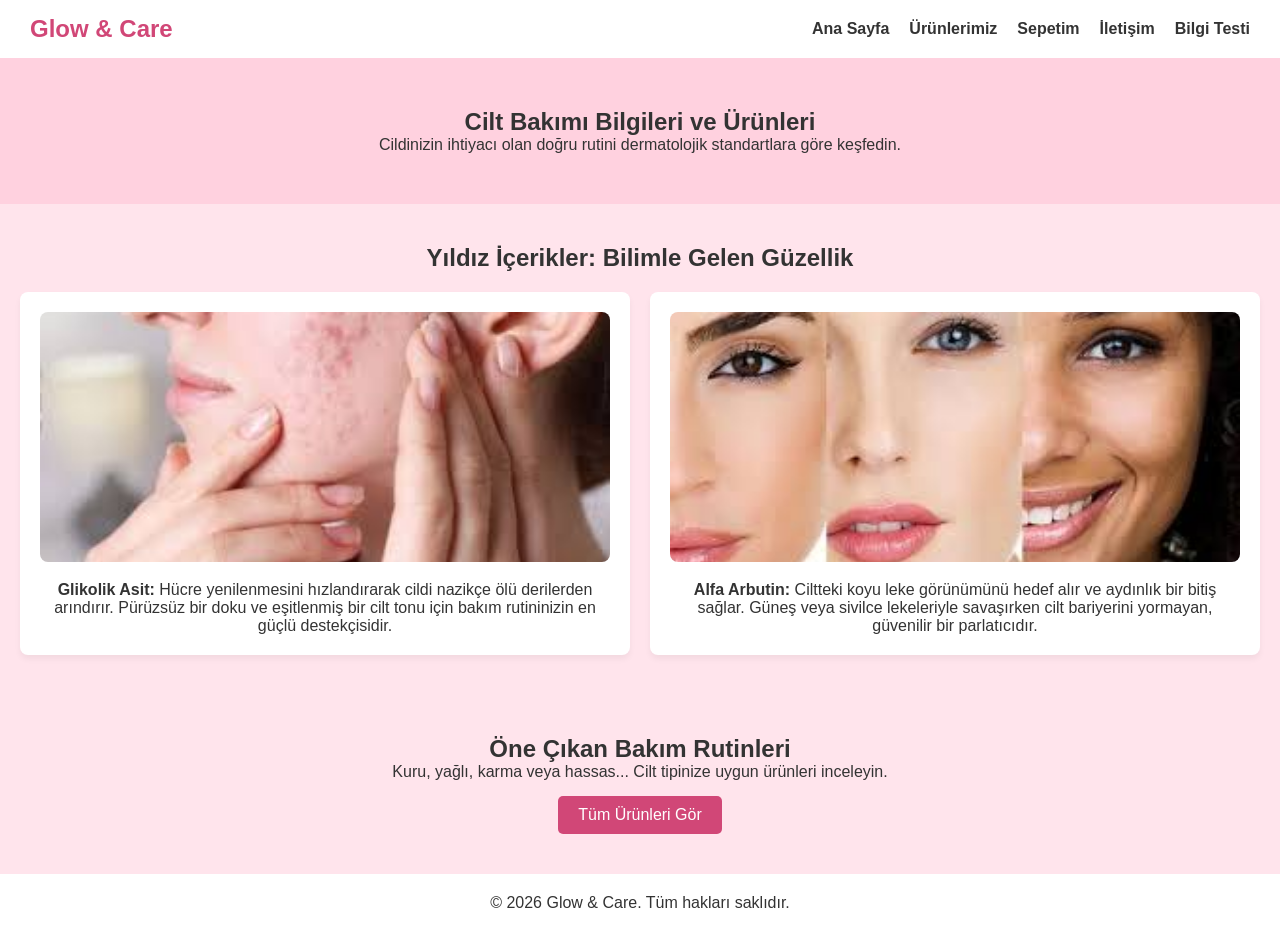
<file: index.html>
<!DOCTYPE html>
<html lang="tr">
<head>
    <meta charset="UTF-8">
    <meta name="viewport" content="width=device-width, initial-scale=1.0">
    <title>Glow & Care | Cilt Bakım Ürünleri</title>
    <link rel="stylesheet" href="styles/style.css">
</head>
<body>

    <header>
        <nav class="navbar">
            <div class="logo">Glow & Care</div>
            <ul class="nav-links">
                <li><a href="index.html">Ana Sayfa</a></li>
                <li><a href="pages/urunler.html">Ürünlerimiz</a></li>
                <li><a href="pages/sepet.html">Sepetim</a></li>
                <li><a href="pages/iletisim.html">İletişim</a></li>
                <li><a href="pages/quiz.html">Bilgi Testi</a></li>
            </ul>
        </nav>
    </header>

    <main>
        <section class="hero">
            <h1>Cilt Bakımı Bilgileri ve Ürünleri</h1>
            <p>Cildinizin ihtiyacı olan doğru rutini dermatolojik standartlara göre keşfedin.</p>
        </section>

        <section class="info-section">
            <h2>Yıldız İçerikler: Bilimle Gelen Güzellik</h2>
            <div class="info-grid">
                <div class="info-card">
                    <img src="img/indir.jpg" alt="Glikolik Asit">
                    <p><b>Glikolik Asit:</b> Hücre yenilenmesini hızlandırarak cildi nazikçe ölü derilerden arındırır. Pürüzsüz bir doku ve eşitlenmiş bir cilt tonu için bakım rutininizin en güçlü destekçisidir.</p>
                </div>
                <div class="info-card">
                    <img src="img/indir (1).jpg" alt="Alfa Arbutin">
                    <p><b>Alfa Arbutin:</b> Ciltteki koyu leke görünümünü hedef alır ve aydınlık bir bitiş sağlar. Güneş veya sivilce lekeleriyle savaşırken cilt bariyerini yormayan, güvenilir bir parlatıcıdır.</p>
                </div>
            </div>
        </section>
        
        <section class="featured-products">
            <h2>Öne Çıkan Bakım Rutinleri</h2>
            <p>Kuru, yağlı, karma veya hassas... Cilt tipinize uygun ürünleri inceleyin.</p>
            <a href="pages/urunler.html" class="btn">Tüm Ürünleri Gör</a>
        </section>
    </main>

    <footer>
        <p>&copy; 2026 Glow & Care. Tüm hakları saklıdır.</p>
    </footer>

    <script src="scripts/myscript.js"></script>
</body>
</html>
</file>
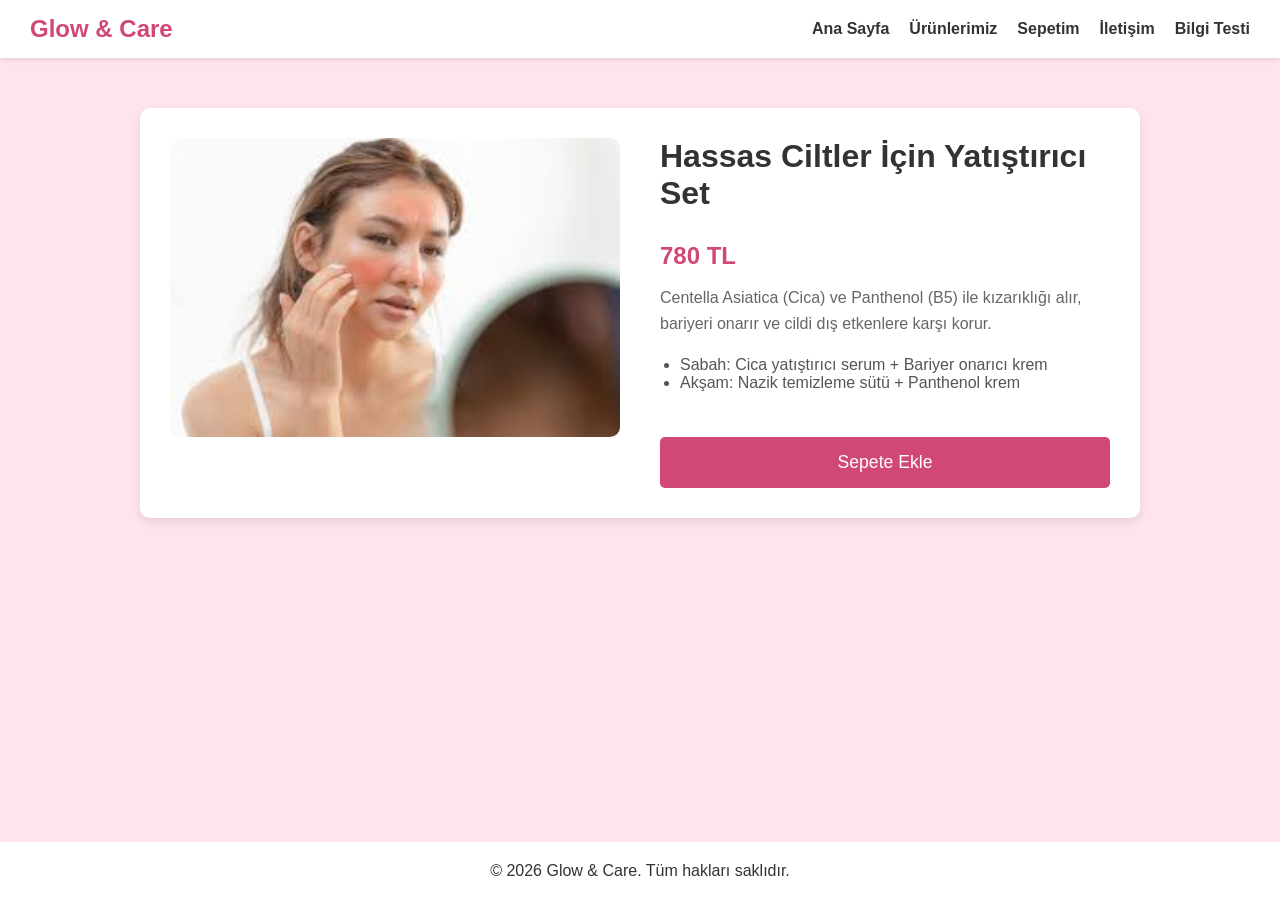
<file: pages/detay-hassas.html>
<!DOCTYPE html>
<html lang="tr">
<head>
    <meta charset="UTF-8">
    <meta name="viewport" content="width=device-width, initial-scale=1.0">
    <title>Hassas Cilt Seti | Glow & Care</title>
    <link rel="stylesheet" href="../styles/style.css">
</head>
<body>
    <header>
        <nav class="navbar">
            <div class="logo">Glow & Care</div>
            <ul class="nav-links">
                <li><a href="../index.html">Ana Sayfa</a></li>
                <li><a href="urunler.html">Ürünlerimiz</a></li>
                <li><a href="sepet.html">Sepetim</a></li>
                <li><a href="iletisim.html">İletişim</a></li>
                <li><a href="quiz.html">Bilgi Testi</a></li>
            </ul>
        </nav>
    </header>

    <main class="detail-page">
        <div class="product-detail-container">
            <div class="product-image">
                <img src="../img/indir (2).jpg" alt="Hassas Cilt Seti">
            </div>
            <div class="product-info">
                <h1>Hassas Ciltler İçin Yatıştırıcı Set</h1>
                <p class="price">780 TL</p>
                <p class="description">
                    Centella Asiatica (Cica) ve Panthenol (B5) ile kızarıklığı alır, bariyeri onarır ve cildi dış etkenlere karşı korur.
                </p>
                <ul class="features">
                    <li>Sabah: Cica yatıştırıcı serum + Bariyer onarıcı krem</li>
                    <li>Akşam: Nazik temizleme sütü + Panthenol krem</li>
                </ul>
                <button class="btn buy-btn add-to-cart-btn">Sepete Ekle</button>
            </div>
        </div>
    </main>

    <footer>
        <p>&copy; 2026 Glow & Care. Tüm hakları saklıdır.</p>
    </footer>

    <script src="../scripts/myscript.js"></script>
</body>
</html>
</file>
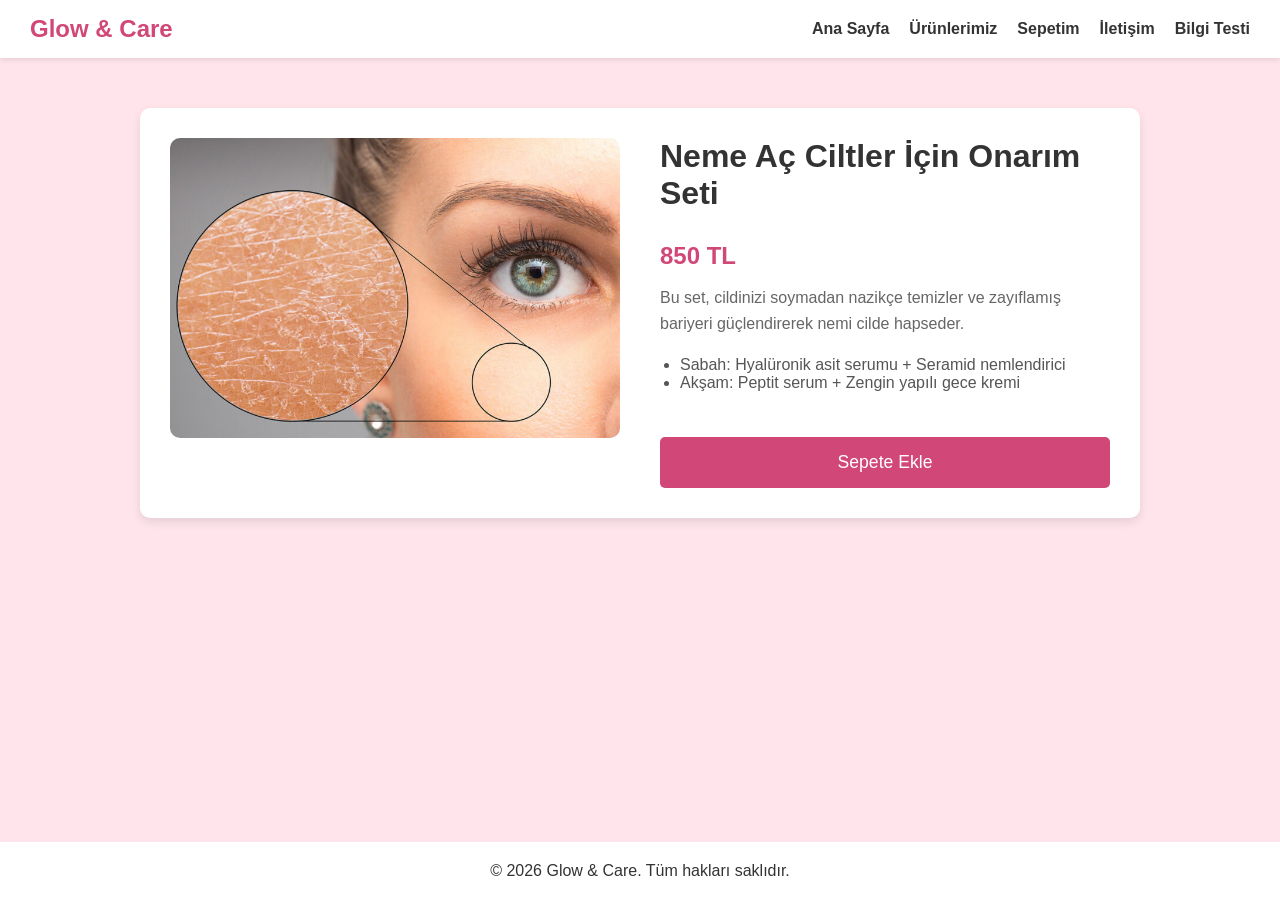
<file: pages/detay-kuru.html>
<!DOCTYPE html>
<html lang="tr">
<head>
    <meta charset="UTF-8">
    <meta name="viewport" content="width=device-width, initial-scale=1.0">
    <title>Neme Aç Ciltler İçin Onarım Seti | Glow & Care</title>
    <link rel="stylesheet" href="../styles/style.css">
</head>
<body>

    <header>
        <nav class="navbar">
            <div class="logo">Glow & Care</div>
            <ul class="nav-links">
                <li><a href="../index.html">Ana Sayfa</a></li>
                <li><a href="urunler.html">Ürünlerimiz</a></li>
                <li><a href="sepet.html">Sepetim</a></li>
                <li><a href="iletisim.html">İletişim</a></li>
                <li><a href="quiz.html">Bilgi Testi</a></li>
            </ul>
        </nav>
    </header>

    <main class="detail-page">
        <div class="product-detail-container">
            <div class="product-image">
                <img src="../img/Kuru-Cilt-Bakimi-Nasil-Yapilir-768x512.jpg" alt="Kuru Cilt Seti">
            </div>
            <div class="product-info">
                <h1>Neme Aç Ciltler İçin Onarım Seti</h1>
                <p class="price">850 TL</p>
                <p class="description">
                    Bu set, cildinizi soymadan nazikçe temizler ve zayıflamış bariyeri güçlendirerek nemi cilde hapseder.
                </p>
                <ul class="features">
                    <li>Sabah: Hyalüronik asit serumu + Seramid nemlendirici</li>
                    <li>Akşam: Peptit serum + Zengin yapılı gece kremi</li>
                </ul>
                <button class="btn buy-btn add-to-cart-btn">Sepete Ekle</button>
            </div>
        </div>
    </main>

    <footer>
        <p>&copy; 2026 Glow & Care. Tüm hakları saklıdır.</p>
    </footer>
<script src="../scripts/myscript.js"></script>
</body>
</html>
</file>
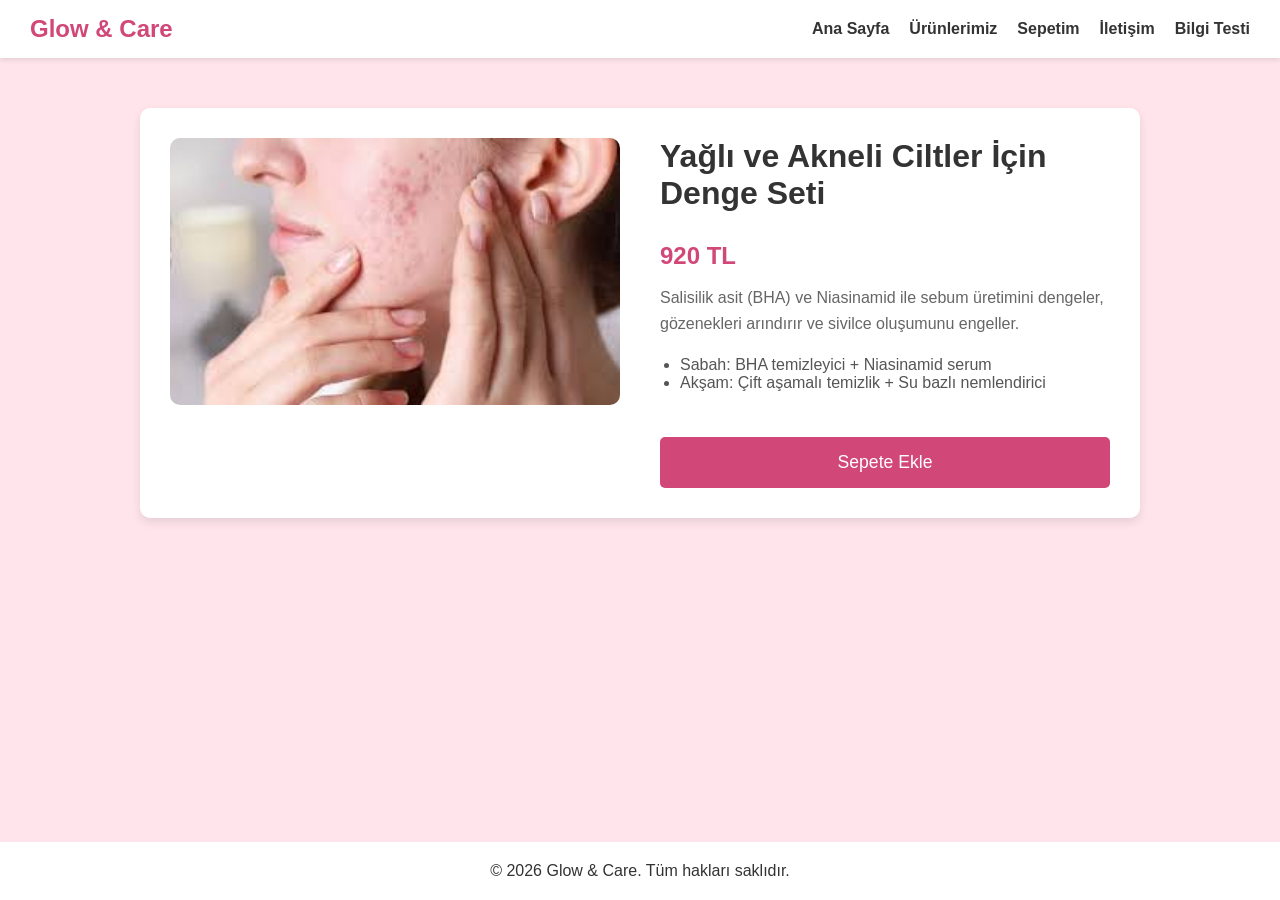
<file: pages/detay-yagli.html>
<!DOCTYPE html>
<html lang="tr">
<head>
    <meta charset="UTF-8">
    <meta name="viewport" content="width=device-width, initial-scale=1.0">
    <title>Yağlı Cilt Seti | Glow & Care</title>
    <link rel="stylesheet" href="../styles/style.css">
</head>
<body>
    <header>
        <nav class="navbar">
            <div class="logo">Glow & Care</div>
            <ul class="nav-links">
                <li><a href="../index.html">Ana Sayfa</a></li>
                <li><a href="urunler.html">Ürünlerimiz</a></li>
                <li><a href="sepet.html">Sepetim</a></li>
                <li><a href="iletisim.html">İletişim</a></li>
                <li><a href="quiz.html">Bilgi Testi</a></li>
            </ul>
        </nav>
    </header>

    <main class="detail-page">
        <div class="product-detail-container">
            <div class="product-image">
                <img src="../img/indir.jpg" alt="Yağlı Cilt Seti">
            </div>
            <div class="product-info">
                <h1>Yağlı ve Akneli Ciltler İçin Denge Seti</h1>
                <p class="price">920 TL</p>
                <p class="description">
                    Salisilik asit (BHA) ve Niasinamid ile sebum üretimini dengeler, gözenekleri arındırır ve sivilce oluşumunu engeller.
                </p>
                <ul class="features">
                    <li>Sabah: BHA temizleyici + Niasinamid serum</li>
                    <li>Akşam: Çift aşamalı temizlik + Su bazlı nemlendirici</li>
                </ul>
                <button class="btn buy-btn add-to-cart-btn">Sepete Ekle</button>
            </div>
        </div>
    </main>

    <footer>
        <p>&copy; 2026 Glow & Care. Tüm hakları saklıdır.</p>
    </footer>

    <script src="../scripts/myscript.js"></script>
</body>
</html>
</file>
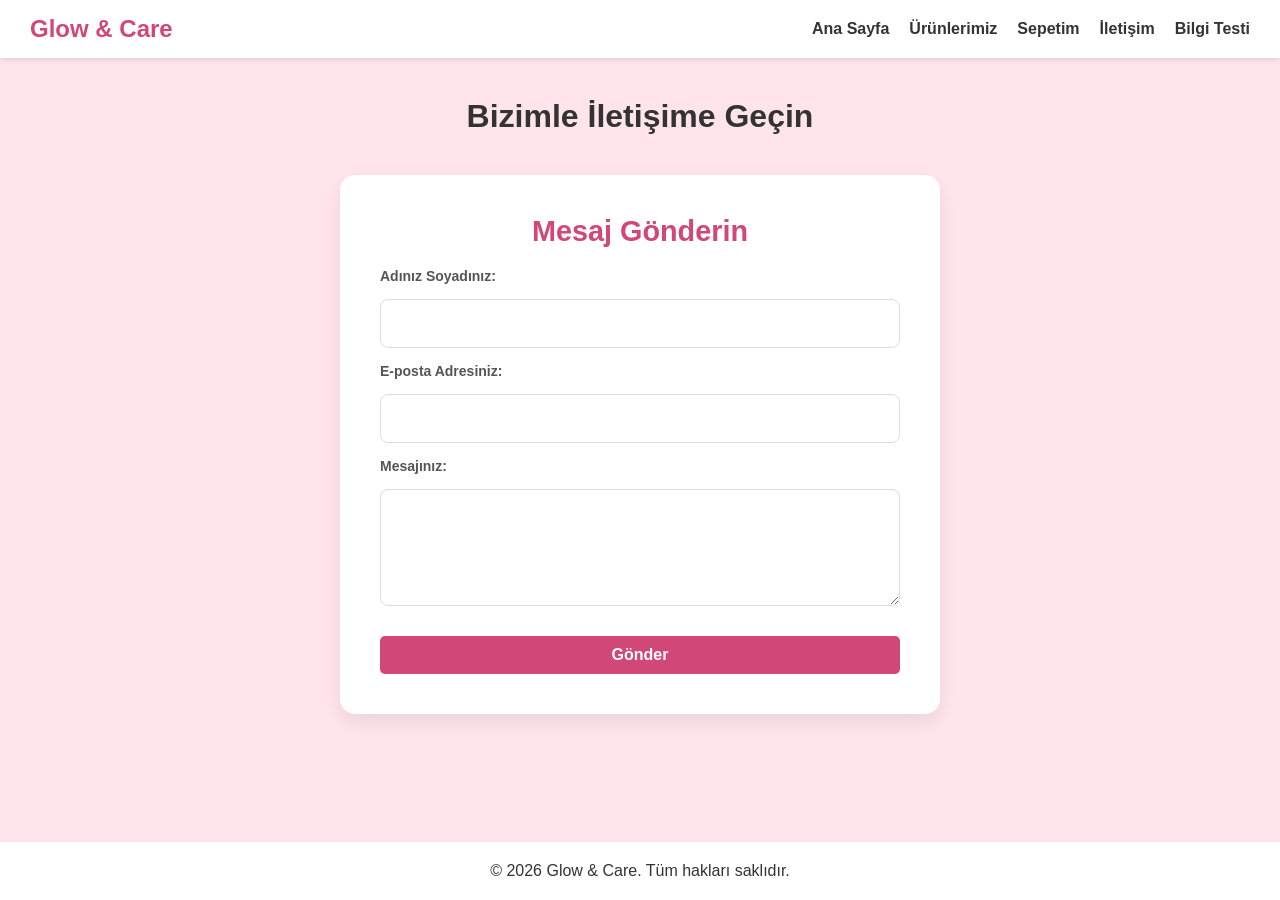
<file: pages/iletisim.html>
<!DOCTYPE html>
<html lang="tr">
<head>
    <meta charset="UTF-8">
    <meta name="viewport" content="width=device-width, initial-scale=1.0">
    <title>İletişim | Glow & Care</title>
    <link rel="stylesheet" href="../styles/style.css">
</head>
<body>

    <header>
        <nav class="navbar">
            <div class="logo">Glow & Care</div>
            <ul class="nav-links">
                <li><a href="../index.html">Ana Sayfa</a></li>
                <li><a href="urunler.html">Ürünlerimiz</a></li>
                <li><a href="sepet.html">Sepetim</a></li>
                <li><a href="iletisim.html">İletişim</a></li>
                <li><a href="quiz.html">Bilgi Testi</a></li>
            </ul>
        </nav>
    </header>

    <main class="centered-page">
        <h1>Bizimle İletişime Geçin</h1>
        
        <div class="single-container">
            <h2>Mesaj Gönderin</h2>
            <form action="#" method="POST">
                <label for="isim">Adınız Soyadınız:</label>
                <input type="text" id="isim" name="isim" required>

                <label for="email">E-posta Adresiniz:</label>
                <input type="email" id="email" name="email" required>

                <label for="mesaj">Mesajınız:</label>
                <textarea id="mesaj" name="mesaj" rows="5" required></textarea>

                <button type="submit" class="btn">Gönder</button>
            </form>
        </div>
    </main>

    <footer>
        <p>&copy; 2026 Glow & Care. Tüm hakları saklıdır.</p>
    </footer>

</body>
</html>
</file>
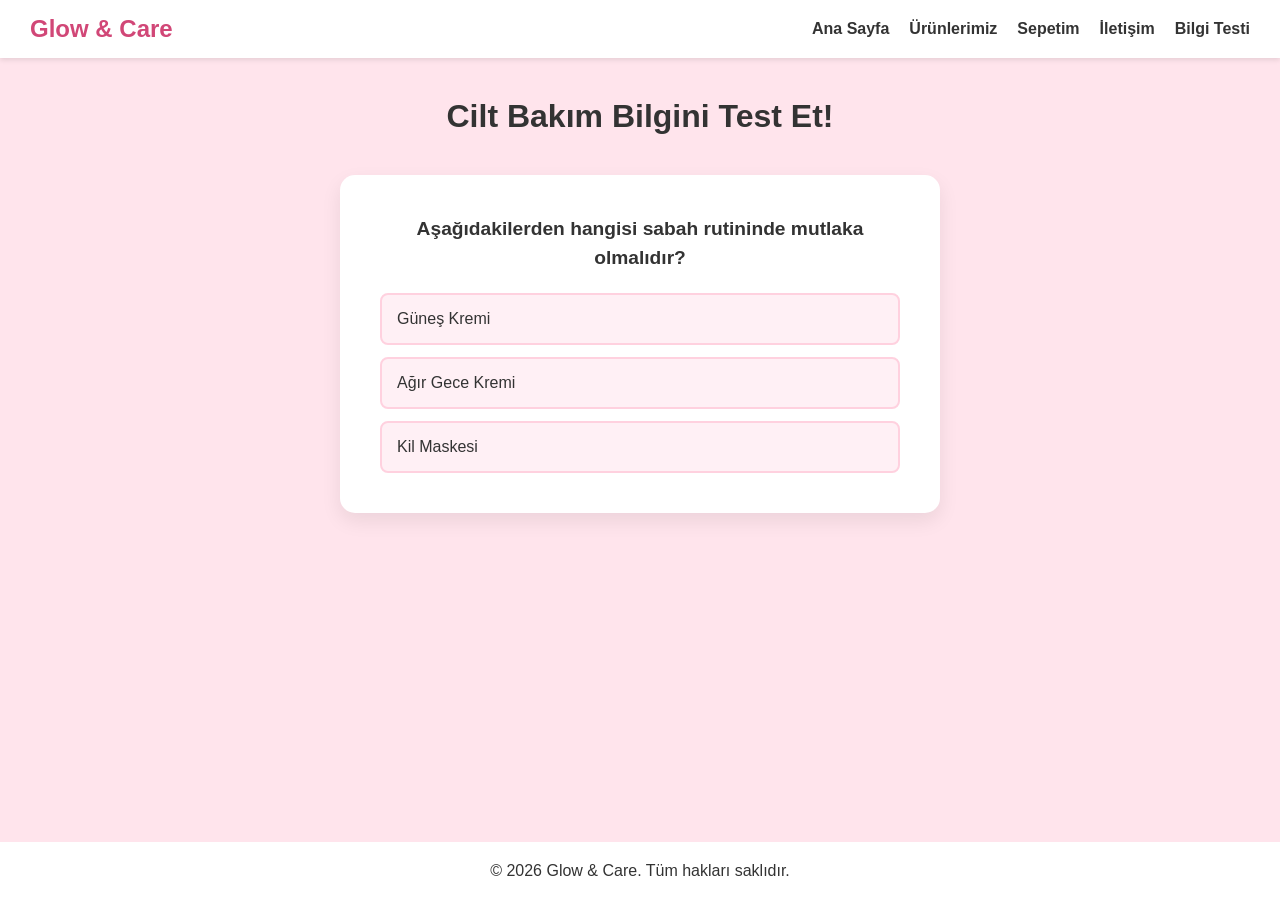
<file: pages/quiz.html>
<!DOCTYPE html>
<html lang="tr">
<head>
    <meta charset="UTF-8">
    <meta name="viewport" content="width=device-width, initial-scale=1.0">
    <title>Bilgi Testi | Glow & Care</title>
    <link rel="stylesheet" href="../styles/style.css">
</head>
<body>

    <header>
        <nav class="navbar">
            <div class="logo">Glow & Care</div>
            <ul class="nav-links">
                <li><a href="../index.html">Ana Sayfa</a></li>
                <li><a href="urunler.html">Ürünlerimiz</a></li>
                <li><a href="sepet.html">Sepetim</a></li>
                <li><a href="iletisim.html">İletişim</a></li>
                <li><a href="quiz.html">Bilgi Testi</a></li>
            </ul>
        </nav>
    </header>

    <main class="centered-page">
        <h1>Cilt Bakım Bilgini Test Et!</h1>
        
        <div class="single-container">
            <div id="quiz-area">
                <p id="soru-metni">Soru yükleniyor...</p>
                <div id="secenekler" class="options-group">
                    <!-- Butonlar JS ile buraya gelecek -->
                </div>
            </div>
            <p id="sonuc-mesaji" class="hidden-message"></p>
            <button id="siradaki-btn" class="btn hidden-message">Sıradaki Soru</button>
        </div>
    </main>

    <footer>
        <p>&copy; 2026 Glow & Care. Tüm hakları saklıdır.</p>
    </footer>

    <script src="../scripts/myscript.js"></script>
</body>
</html>
</file>
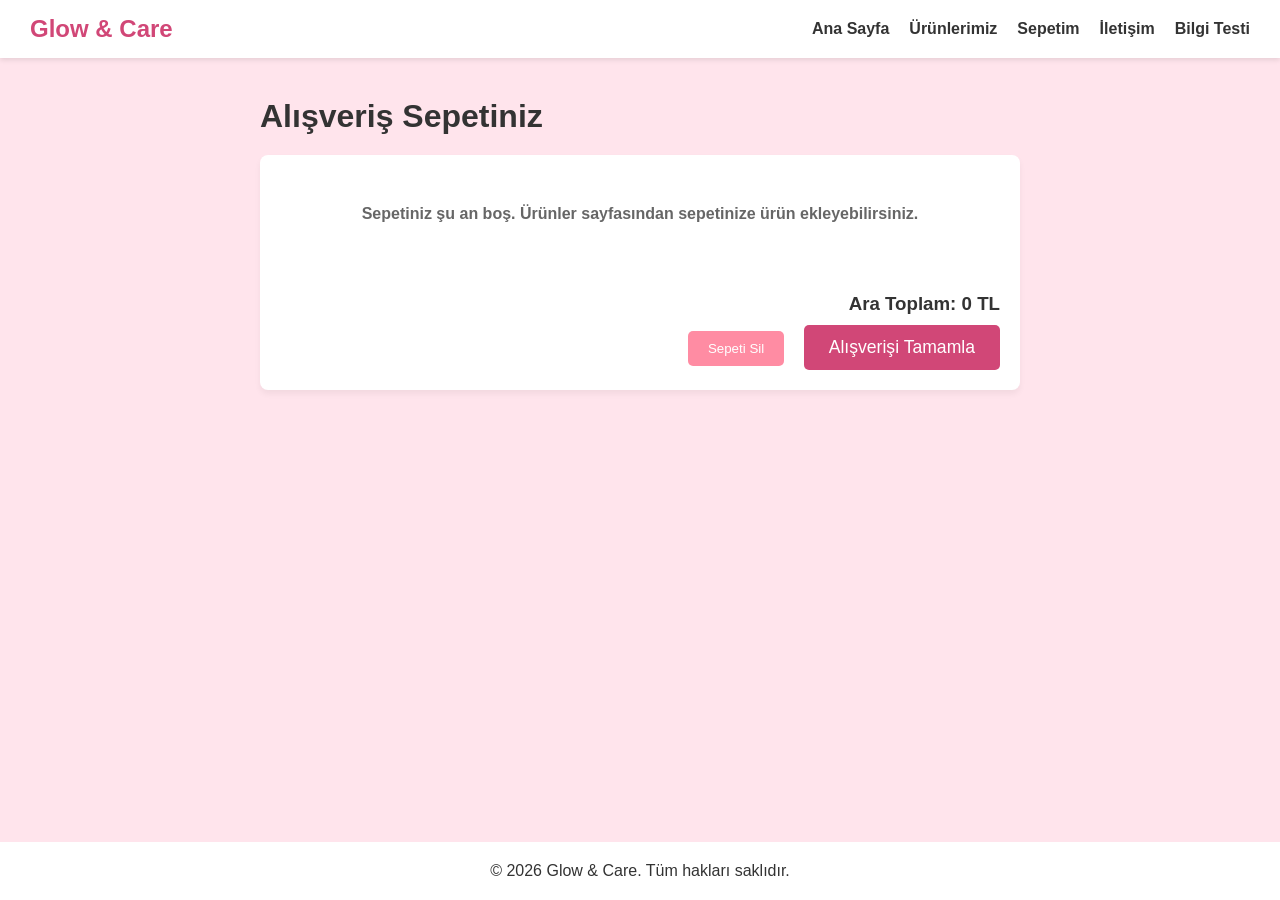
<file: pages/sepet.html>
<!DOCTYPE html>
<html lang="tr">
<head>
    <meta charset="UTF-8">
    <meta name="viewport" content="width=device-width, initial-scale=1.0">
    <title>Sepetim | Glow & Care</title>
    <link rel="stylesheet" href="../styles/style.css">
</head>
<body>

    <header>
        <nav class="navbar">
            <div class="logo">Glow & Care</div>
            <ul class="nav-links">
                <li><a href="../index.html">Ana Sayfa</a></li>
                <li><a href="urunler.html">Ürünlerimiz</a></li>
                <li><a href="sepet.html">Sepetim</a></li>
                <li><a href="iletisim.html">İletişim</a></li>
                <li><a href="quiz.html">Bilgi Testi</a></li>
            </ul>
        </nav>
    </header>

    <main class="cart-page">
        <h1>Alışveriş Sepetiniz</h1>
        
        <div class="cart-container">
            <div id="cart-items-container"></div>

            <div class="cart-summary">
                <h3 id="cart-total">Ara Toplam: 0 TL</h3>
                <button class="btn clear-cart-btn">Sepeti Sil</button>
                <button class="btn checkout-btn">Alışverişi Tamamla</button>
            </div>
        </div>
    </main>

    <footer>
        <p>&copy; 2026 Glow & Care. Tüm hakları saklıdır.</p>
    </footer>

    <script src="../scripts/myscript.js"></script>
</body>
</html>
</file>
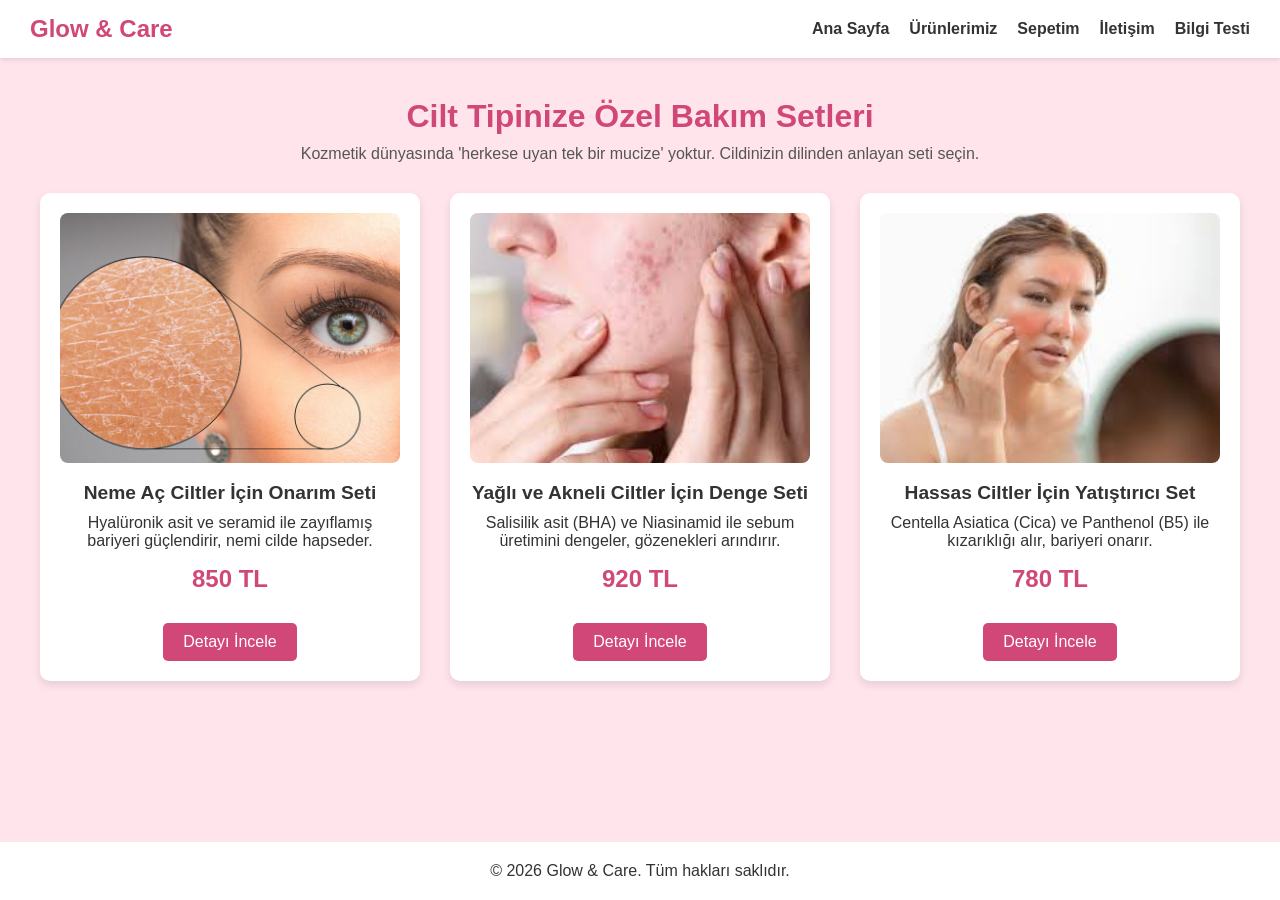
<file: pages/urunler.html>
<!DOCTYPE html>
<html lang="tr">
<head>
    <meta charset="UTF-8">
    <meta name="viewport" content="width=device-width, initial-scale=1.0">
    <title>Ürünlerimiz | Glow & Care</title>
    <link rel="stylesheet" href="../styles/style.css">
</head>
<body>

    <header>
        <nav class="navbar">
            <div class="logo">Glow & Care</div>
            <ul class="nav-links">
                <li><a href="../index.html">Ana Sayfa</a></li>
                <li><a href="urunler.html">Ürünlerimiz</a></li>
                <li><a href="sepet.html">Sepetim</a></li>
                <li><a href="iletisim.html">İletişim</a></li>
                <li><a href="quiz.html">Bilgi Testi</a></li>
            </ul>
        </nav>
    </header>

    <main class="products-page">
        <h1 class="page-title">Cilt Tipinize Özel Bakım Setleri</h1>
        <p class="page-desc">Kozmetik dünyasında 'herkese uyan tek bir mucize' yoktur. Cildinizin dilinden anlayan seti seçin.</p>

        <div class="product-grid">
            <div class="product-card">
                <img src="../img/Kuru-Cilt-Bakimi-Nasil-Yapilir-768x512.jpg" alt="Kuru Cilt Seti">
                <h3>Neme Aç Ciltler İçin Onarım Seti</h3>
                <p>Hyalüronik asit ve seramid ile zayıflamış bariyeri güçlendirir, nemi cilde hapseder.</p>
                <span class="price">850 TL</span>
                <a href="detay-kuru.html" class="btn">Detayı İncele</a>
            </div>

            <div class="product-card">
                <img src="../img/indir.jpg" alt="Yağlı Cilt Seti">
                <h3>Yağlı ve Akneli Ciltler İçin Denge Seti</h3>
                <p>Salisilik asit (BHA) ve Niasinamid ile sebum üretimini dengeler, gözenekleri arındırır.</p>
                <span class="price">920 TL</span>
                <a href="detay-yagli.html" class="btn">Detayı İncele</a>
            </div>

            <div class="product-card">
                <img src="../img/indir (2).jpg" alt="Hassas Cilt Seti">
                <h3>Hassas Ciltler İçin Yatıştırıcı Set</h3>
                <p>Centella Asiatica (Cica) ve Panthenol (B5) ile kızarıklığı alır, bariyeri onarır.</p>
                <span class="price">780 TL</span>
               <a href="detay-hassas.html" class="btn">Detayı İncele</a>
            </div>
        </div>
    </main>

    <footer>
        <p>&copy; 2026 Glow & Care. Tüm hakları saklıdır.</p>
    </footer>

</body>
</html>
</file>
<file: styles/style.css>
* {
    margin: 0;
    padding: 0;
    box-sizing: border-box;
    font-family: Arial, sans-serif;
}

body {
    background-color: #ffe4ec;
    color: #333;
    display: flex;
    flex-direction: column;
    min-height: 100vh;
}

main {
    flex: 1;
}

.navbar {
    display: flex;
    justify-content: space-between;
    align-items: center;
    background-color: #fff;
    padding: 15px 30px;
    box-shadow: 0 2px 5px rgba(0,0,0,0.1);
}

.logo {
    font-size: 24px;
    font-weight: bold;
    color: #d14777;
}

.nav-links {
    list-style: none;
    display: flex;
    gap: 20px;
}

.nav-links a {
    text-decoration: none;
    color: #333;
    font-weight: bold;
    transition: color 0.2s ease;
}

.nav-links a:hover {
    color: #d14777;
}

.hero {
    text-align: center;
    padding: 50px 20px;
    background-color: #ffd1df;
}

.info-section {
    padding: 40px 20px;
    text-align: center;
}

.info-grid {
    display: grid;
    grid-template-columns: repeat(auto-fit, minmax(300px, 1fr));
    gap: 20px;
    margin-top: 20px;
}

.info-card {
    background: #fff;
    padding: 20px;
    border-radius: 8px;
    box-shadow: 0 4px 6px rgba(0,0,0,0.05);
}

.info-card img {
    width: 100%;
    height: 250px;
    object-fit: cover;
    border-radius: 8px;
    margin-bottom: 15px;
}

.featured-products {
    text-align: center;
    padding: 40px 20px;
}

.btn {
    display: inline-block;
    margin-top: 15px;
    padding: 10px 20px;
    background-color: #d14777;
    color: white;
    text-decoration: none;
    border-radius: 5px;
    border: none;
    cursor: pointer;
    transition: background-color 0.3s ease;
}

.btn:hover {
    background-color: #b0365f;
}

footer {
    background-color: #fff;
    text-align: center;
    padding: 20px;
    margin-top: auto;
}

.products-page {
    padding: 40px 20px;
    text-align: center;
}

.page-title {
    color: #d14777;
    margin-bottom: 10px;
}

.page-desc {
    margin-bottom: 30px;
    color: #555;
}

.product-grid {
    display: grid;
    grid-template-columns: repeat(auto-fit, minmax(250px, 1fr));
    gap: 30px;
    padding: 0 20px;
}

.product-card {
    background-color: #fff;
    padding: 20px;
    border-radius: 10px;
    box-shadow: 0 4px 8px rgba(0,0,0,0.1);
    transition: transform 0.3s ease;
}

.product-card:hover {
    transform: translateY(-5px);
}

.product-card img {
    width: 100%;
    height: 250px;
    object-fit: cover;
    border-radius: 8px;
}

.product-card h3 {
    margin: 15px 0 10px;
    font-size: 1.2rem;
}

.price {
    display: block;
    font-size: 1.5rem;
    font-weight: bold;
    color: #d14777;
    margin: 15px 0;
}

.detail-page {
    padding: 50px 20px;
}

.product-detail-container {
    display: flex;
    max-width: 1000px;
    margin: 0 auto;
    background: #fff;
    padding: 30px;
    border-radius: 10px;
    box-shadow: 0 4px 10px rgba(0,0,0,0.1);
    gap: 40px;
}

.product-image {
    flex: 1;
}

.product-image img {
    width: 100%;
    border-radius: 10px;
}

.product-info {
    flex: 1;
    display: flex;
    flex-direction: column;
    justify-content: center;
}

.product-info h1 {
    color: #333;
    margin-bottom: 15px;
}

.product-info .description {
    line-height: 1.6;
    margin-bottom: 20px;
    color: #666;
}

.features {
    margin-bottom: 30px;
    padding-left: 20px;
    color: #555;
}

.buy-btn {
    text-align: center;
    font-size: 1.1rem;
    padding: 15px;
}

.cart-page {
    padding: 40px 20px;
    max-width: 800px;
    margin: 0 auto;
    width: 100%;
}

.cart-container {
    background: #fff;
    padding: 20px;
    border-radius: 8px;
    box-shadow: 0 4px 6px rgba(0,0,0,0.05);
    margin-top: 20px;
}

.cart-item {
    display: flex;
    align-items: center;
    border-bottom: 1px solid #eee;
    padding: 15px 0;
}

.cart-item img {
    width: 100px;
    height: 100px;
    object-fit: cover;
    border-radius: 8px;
    margin-right: 20px;
}

.item-details {
    flex: 1;
}

.item-price {
    font-weight: bold;
    font-size: 1.2rem;
    color: #d14777;
}

.cart-summary {
    text-align: right;
    margin-top: 20px;
    padding-top: 20px;
}

.checkout-btn {
    font-size: 1.1rem;
    padding: 12px 25px;
    margin-top: 10px;
    border: none;
    cursor: pointer;
}

.clear-cart-btn {
    background-color: #ff8ca3;
    margin-right: 15px;
}

.clear-cart-btn:hover {
    background-color: #e6758c;
}

.centered-page {
    padding: 40px 20px;
    text-align: center;
}

.single-container {
    background-color: #ffffff;
    padding: 40px;
    border-radius: 15px;
    box-shadow: 0 8px 20px rgba(0,0,0,0.08);
    max-width: 600px;
    margin: 40px auto;
}

.single-container h1, .single-container h2 {
    color: #d14777;
    margin-bottom: 20px;
    text-align: center;
    font-size: 1.8rem;
}

form {
    display: flex;
    flex-direction: column;
    gap: 15px;
}

form label {
    font-size: 14px;
    color: #555;
    font-weight: 600;
    text-align: left;
}

form input, form textarea {
    padding: 15px;
    border: 1px solid #ddd;
    border-radius: 8px;
    font-size: 15px;
    width: 100%; 
    box-sizing: border-box;
    transition: border-color 0.3s ease;
}

form input:focus, form textarea:focus {
    border-color: #d14777;
    outline: none;
    box-shadow: 0 0 5px rgba(209, 71, 119, 0.3);
}

form button {
    background-color: #d14777;
    color: white;
    padding: 15px;
    border: none;
    border-radius: 8px;
    font-size: 16px;
    font-weight: bold;
    cursor: pointer;
    transition: background-color 0.2s, transform 0.2s;
    margin-top: 10px;
}

form button:hover {
    background-color: #b0365f;
    transform: translateY(-2px);
}

.options-group {
    display: flex;
    flex-direction: column;
    gap: 12px;
    margin-top: 20px;
}

.quiz-btn {
    background-color: #fff0f5;
    color: #333;
    border: 2px solid #ffd1df;
    padding: 15px;
    border-radius: 8px;
    font-size: 16px;
    cursor: pointer;
    transition: all 0.3s ease;
    text-align: left;
    font-weight: 500;
}

.quiz-btn:hover {
    background-color: #ffd1df;
    border-color: #d14777;
    transform: translateX(5px);
}

#soru-metni {
    font-size: 1.2rem;
    color: #333;
    font-weight: bold;
    line-height: 1.5;
}

.hidden-message {
    display: none;
}

#sonuc-mesaji {
    margin-top: 15px;
    font-weight: bold;
}

#siradaki-btn {
    background-color: #d14777;
    color: white;
    padding: 12px 20px;
    border: none;
    border-radius: 8px;
    font-size: 16px;
    font-weight: bold;
    cursor: pointer;
    margin-top: 15px;
    transition: background-color 0.2s;
}

#siradaki-btn:hover {
    background-color: #b0365f;
}

@media (max-width: 768px) {
    .navbar {
        flex-direction: column;
        gap: 15px;
    }
    .nav-links {
        flex-direction: column;
        text-align: center;
        gap: 10px;
    }
    .product-detail-container {
        flex-direction: column;
    }
}
</file>
